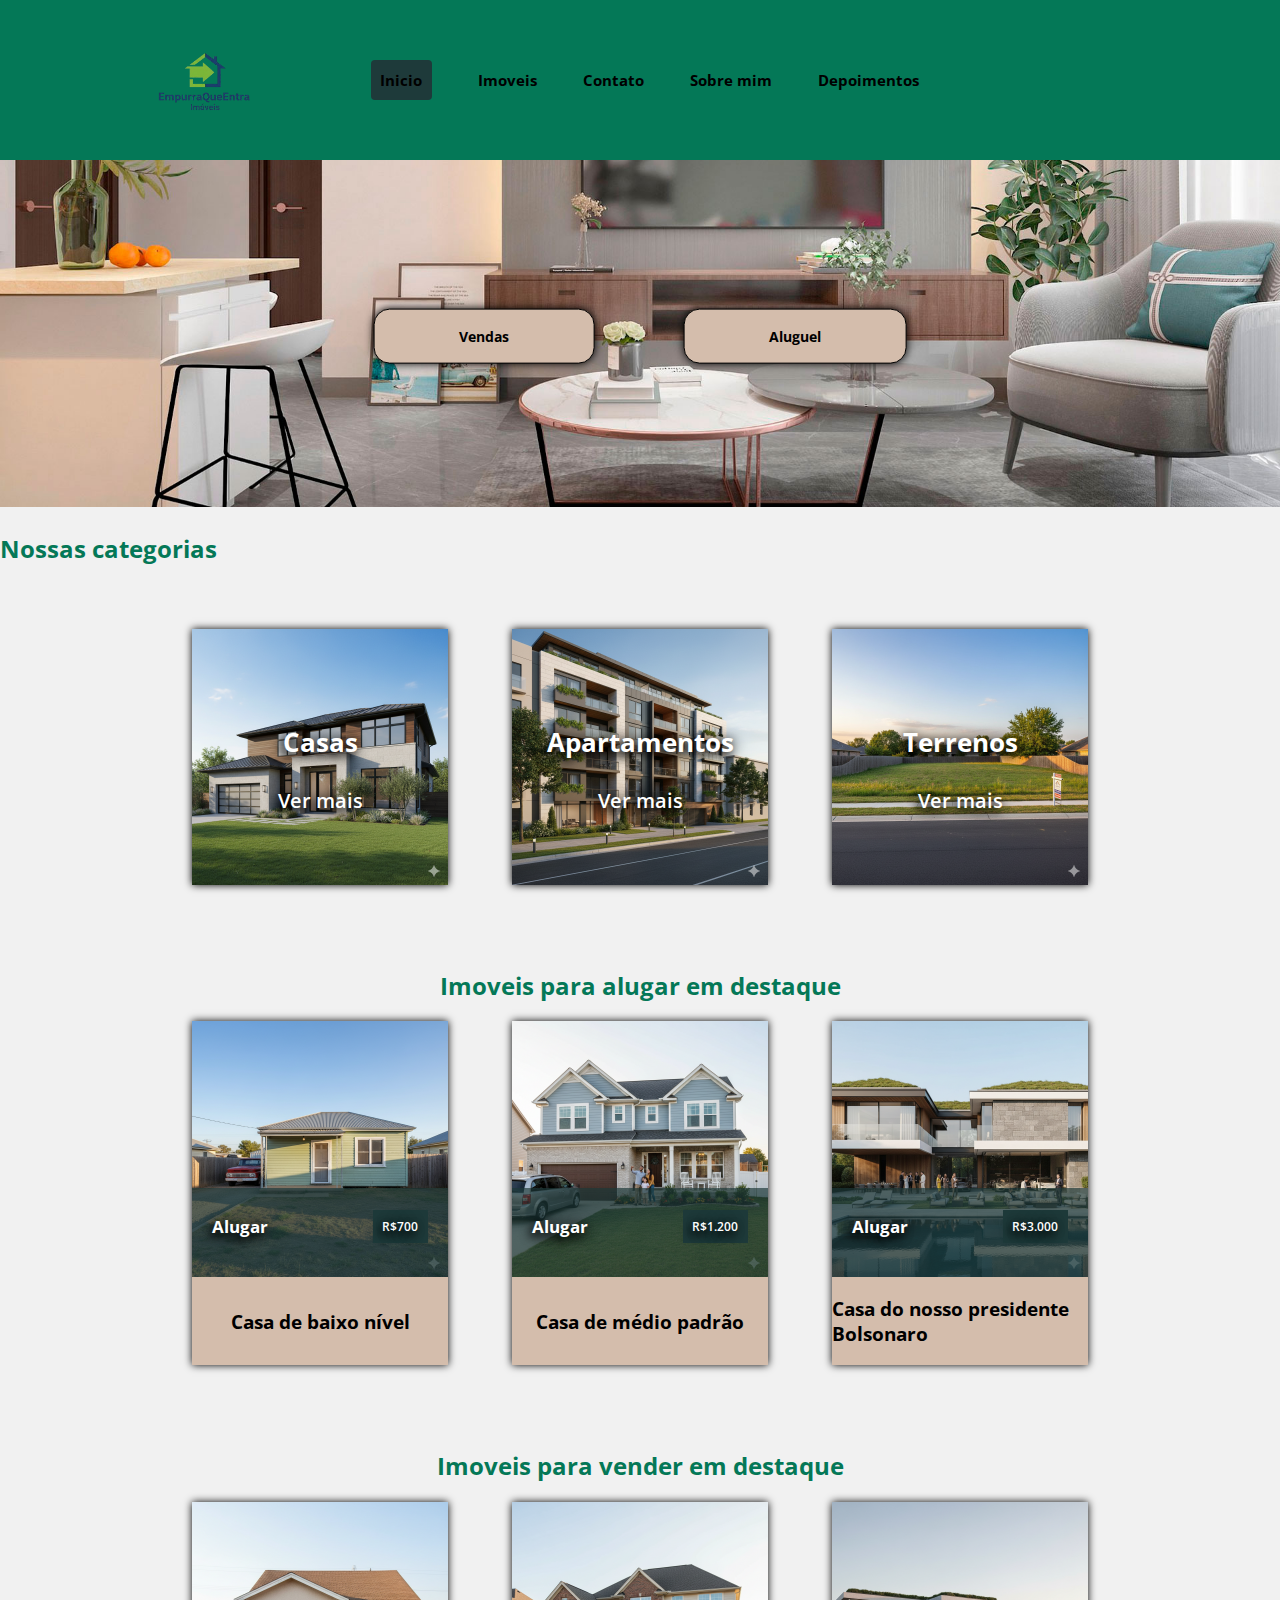
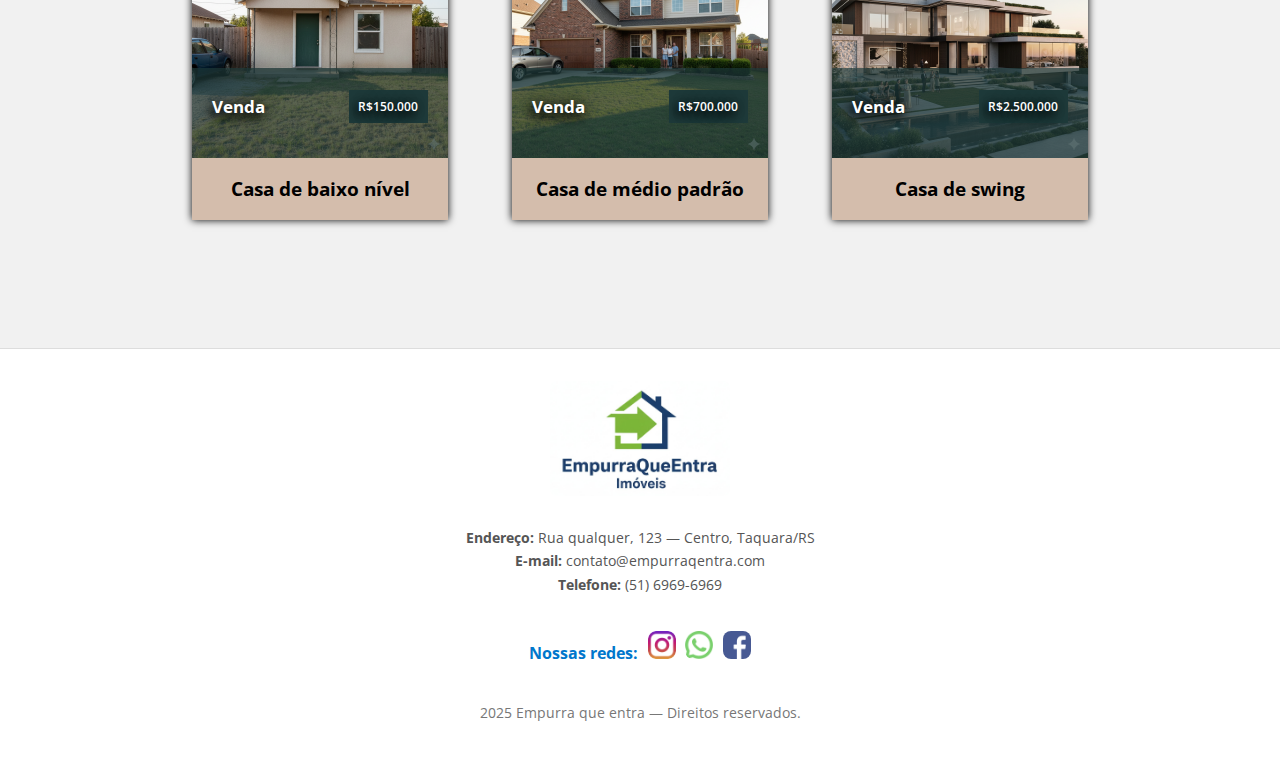
<file: index.html>
<!DOCTYPE html>
<html lang="pt-br">

<head>
    <meta charset="UTF-8">
    <meta name="viewport" content="width=device-width, initial-scale=1.0">
    <link rel="stylesheet" href="styles/index.css">
    <link rel="preconnect" href="https://fonts.googleapis.com">
    <link rel="preconnect" href="https://fonts.gstatic.com" crossorigin>
    <link href="https://fonts.googleapis.com/css2?family=Open+Sans:ital,wght@0,300..800;1,300..800&display=swap"
        rel="stylesheet">
    <title>Inicio</title>
</head>

<body>
    <header>
        <img src="assets/logo.png" alt="logo da imobiliaria">
         <input type="checkbox" id="menu_toggle">
        <label for="menu_toggle" class="hamburguer">☰</label>
        <div class="links_header">
            <a href="index.html" id="atual">Inicio</a>
            <a href="imoveis.html">Imoveis</a>
            <a href="contato.html">Contato</a>
            <a href="sobreMim.html">Sobre mim</a>
            <a href="depoimentos.html">Depoimentos</a>
        </div>
       
    </header>

    <div>
        <div class="background_image">
            <img src="assets/foto_imobiliaria.jpg" alt="">
            <div class="image_buttons">
                <a href="imoveis.html">Vendas</a>
                <a href="imoveis.html">Aluguel</a>
            </div>
        </div>
    </div>
    <div class="cards">
        <h2 class="section_title">Nossas categorias</h2>
       
        <div class="categorias">
            <div class="cat_imovel">
                <img src="assets/Casa.png" alt="">
                <div class="cat_imovel_text">
                    <h3>Casas</h3>
                    <a href="imoveis.html">Ver mais</a>
                </div>
            </div>
            <div class="cat_imovel">
                <img src="assets/Ap.png" alt="">
                <div class="cat_imovel_text">
                    <h3>Apartamentos</h3>
                    <a href="imoveis.html">Ver mais</a>
                </div>
            </div>
            <div class="cat_imovel">
                <img src="assets/Terreno.png" alt="">
                <div class="cat_imovel_text">
                    <h3>Terrenos</h3>
                    <a href="imoveis.html">Ver mais</a>
                </div>
            </div>
        </div>
    </div>
    <div class="cards">
        <div class="categorias destaques">
            <h2 class="section_title">Imoveis para alugar em destaque</h2>
            <div class="container_cards">
                <div class="cat_imovel cat_imovel_destaque">
                    <div class="figure">
                        <a href="imoveis.html">
                            <img src="assets/CasaPobreAluguel.png" alt="">
                        </a>
                        <div class="cat_imovel_text cat_imovel_destaque_text">
                            <div class="categoria_disponibilidade">
                                <h3>Alugar</h3>
                            </div>
                            <div class="valor_imovel">
                                <p>R$700</p>
                            </div>
                        </div>
                    </div>
                    <div class="descricao">
                        <h3>Casa de baixo nível</h3>
                    </div>
                </div>
                <div class="cat_imovel cat_imovel_destaque">
                    <div class="figure">
                        <a href="imoveis.html">
                            <img src="assets/CasaMediaAluguel.png" alt="">
                        </a>
                        <div class="cat_imovel_text cat_imovel_destaque_text">
                            <div class="categoria_disponibilidade">
                                <h3>Alugar</h3>
                            </div>
                            <div class="valor_imovel">
                                <p>R$1.200</p>
                            </div>
                        </div>
                    </div>
                    <div class="descricao">
                        <h3>Casa de médio padrão</h3>
                    </div>
                </div>
                <div class="cat_imovel cat_imovel_destaque">
                    <div class="figure">
                        <a href="imoveis.html">
                            <img src="assets/CasaLuxoAluguel.png" alt="">
                        </a>
                        <div class="cat_imovel_text cat_imovel_destaque_text">
                            <div class="categoria_disponibilidade">
                                <h3>Alugar</h3>
                            </div>
                            <div class="valor_imovel">
                                <p>R$3.000</p>
                            </div>
                        </div>
                    </div>
                    <div class="descricao">
                        <h3>Casa do nosso presidente Bolsonaro</h3>
                    </div>
                </div>
            </div>
        </div>
    </div>
    <div class="cards">
        <div class="categorias destaques">
            <h2 class="section_title">Imoveis para vender em destaque</h2>
            <div class="container_cards">
                <div class="cat_imovel cat_imovel_destaque">
                    <div class="figure">
                        <a href="imoveis.html">
                            <img src="assets/CasaPobre.png" alt="">
                        </a>
                        <div class="cat_imovel_text cat_imovel_destaque_text">
                            <div class="categoria_disponibilidade">
                                <h3>Venda</h3>
                            </div>
                            <div class="valor_imovel">
                                <p>R$150.000</p>
                            </div>
                        </div>
                    </div>
                    <div class="descricao">
                        <h3>Casa de baixo nível</h3>
                    </div>
                </div>
                <div class="cat_imovel cat_imovel_destaque">
                    <div class="figure">
                        <a href="imoveis.html">
                            <img src="assets/CasaMedia.png" alt="">
                        </a>
                        <div class="cat_imovel_text cat_imovel_destaque_text">
                            <div class="categoria_disponibilidade">
                                <h3>Venda</h3>
                            </div>
                            <div class="valor_imovel">
                                <p>R$700.000</p>
                            </div>
                        </div>
                    </div>
                    <div class="descricao">
                        <h3>Casa de médio padrão</h3>
                    </div>
                </div>
                <div class="cat_imovel cat_imovel_destaque">
                    <div class="figure">
                        <a href="imoveis.html">
                            <img src="assets/CasaLuxo.png" alt="">
                        </a>
                        <div class="cat_imovel_text cat_imovel_destaque_text">
                            <div class="categoria_disponibilidade">
                                <h3>Venda</h3>
                            </div>
                            <div class="valor_imovel">
                                <p>R$2.500.000</p>
                            </div>
                        </div>
                    </div>
                    <div class="descricao">
                        <h3>Casa de swing</h3>
                    </div>
                </div>
            </div>
        </div>
    </div>
    <footer class="footer">
        <img src="assets/logo.jpeg" alt="logo">
        <ul>
            <li><strong>Endereço:</strong> Rua qualquer, 123 — Centro, Taquara/RS</li>
            <li><strong>E-mail:</strong> contato@empurraqentra.com</li>
            <li><strong>Telefone:</strong> (51) 6969-6969</li>

        </ul>
        <div class="redes-sociais-footer">
            <h3>Nossas redes:</h3>
            <a href="#" target="_blank"><img src="assets/instagram.png" alt="Instagram"></a>
            <a href="#" target="_blank"><img src="assets/zap.png" alt="WhatsApp"></a>
            <a href="#" target="_blank"><img src="assets/facebook.png" alt="Facebook"></a>
        </div>
        <p>2025 Empurra que entra — Direitos reservados.</p>
    </footer>
</body>

</html>
</file>
<file: styles/index.css>
html {
  font-family: 'Open Sans';
}

body {
  margin: 0;
  height: 100%;
  width: 100%;
  background-color: #f1f1f1;
}

.hamburguer,
input {
  display: none;
}

header {
  display: flex;
  flex-direction: row;
  background-color: #047857;
}

header img {
  width: 10%;
  margin-left: 10%;
}

.links_header {
  display: flex;
  align-items: center;
  justify-content: center;
  gap: 4em;
  margin-left: 13%;
  font-weight: 600;
  font-size: .9vw;
}

.links_header a {
  text-decoration: none;
  color: black;
  font-family: 'Open Sans';
  font-weight: 700;
}

#atual {
  background-color: #1e3a3a;
  border-radius: 4px;
  padding: .6em;
}

.background_image {
  position: relative;
}

.background_image img {
  max-width: 100%;
  z-index: 1;
  pointer-events: none;
}

.image_buttons {
  z-index: 4;
  position: absolute;
  top: 50%;
  left: 50%;
  transform: translate(-50%, -50%);
}

.image_buttons a {
  margin: 0 3em;
  text-decoration: none;
  background-color: #D4BDAC;
  padding: 1.2em 6em;
  font-weight: 700;
  font-size: 1.1vw;
  color: black;
  border-radius: 16px;
  border: solid black 1.5px;
  box-shadow: 0px 0px 8px 0px #000000;
  display: inline-block;
  transition: .2s;
}

.image_buttons a:hover {
  transform: scale(1.05);
  box-shadow: 0px 0px 25px 0px #212121;


}

.figure {
  position: relative;
}

.cards {
  animation: myAnim .6s linear 0s 1 normal none;
}

.categorias {
  display: flex;
  justify-content: center;
  margin-top: 5%;
  gap: 5%;
}

.section_title {
  color: #047857;
}

.cat_imovel {
  width: 20%;
  justify-content: center;
  position: relative;
  box-shadow: 0px 0px 8px 0px #000000;
  transition: .2s;
  display: flex;
  flex-direction: column;
}

.cat_imovel:hover {
  transform: scale(1.10);
  box-shadow: 0px 0px 25px 0px #212121;
}

.cat_imovel img {
  display: block;
  position: relative;
  width: 100%;

}

.cat_imovel_text {
  position: absolute;
  top: 50%;
  left: 50%;
  transform: translate(-50%, -50%);
  width: 100%;
  text-align: center;
  color: #ffffff;
  text-shadow: 0px 0px 14px #000000, -3px 5px 10px #000000;
  font-weight: 600;
  font-size: .9vw;
}

.cat_imovel_text h3 {
  font-size: 1.2vw;
}

.cat_imovel_text a {
  text-decoration: none;
  color: #ffffff;
}

.destaques {
  flex-direction: column;
  justify-content: center;
  align-items: center;

}

.container_cards {
  display: flex;
  justify-content: center;
  gap: 5%;

}

.cat_imovel_destaque_text {
  position: absolute;
  bottom: 0;
  left: 0;
  width: 100%;

  display: flex;
  justify-content: space-between;
  align-items: center;

  background-color: #1e3a3aad;
  padding: 0.5em 1em;
  box-sizing: border-box;


  top: auto;
  transform: none;
  gap: 0;

}

.categoria_disponibilidade {
  margin-bottom: 6%;
  width: 10%;
  text-align: center;
  font-size: .9vw;
}

.cat_imovel_destaque_text p {
  background-color: #1e3a3a;
  padding: .8em;
}

.valor_imovel {
  display: flex;
  align-self: start;
  font-size: .9vw;
}

.descricao {
  z-index: 0;
  display: flex;
  justify-content: center;
  align-items: center;
  background-color: #D4BDAC;
  flex-grow: 1;
}

.footer {
  background-color: #ffffff;
  text-align: center;
  margin-top: 10%;
  padding: 2rem 1rem;
  font-size: 0.9rem;
  color: #555;
  border-top: 1px solid #ddd;
  display: flex;
  flex-direction: column;
  align-items: center;
  gap: 1.2rem;
}

.footer img {
  width: 180px;
  border-radius: 8px;
}

.footer ul {
  list-style: none;
  padding: 0;
  margin: 0.5rem 0;
}

.footer li {
  margin: 0.3rem 0;
}

.redes-sociais-footer {
  display: flex;
  align-items: center;
  gap: 0.6rem;
}

.redes-sociais-footer h3 {
  color: #0077cc;
  font-size: 1rem;
  margin-bottom: 0.2rem;
}

.redes-sociais-footer .icones {
  display: flex;
  justify-content: center;
  gap: 1rem;
}

.redes-sociais-footer img {
  width: 28px;
  height: 28px;
  transition: transform 0.2s, opacity 0.2s;
}

.redes-sociais-footer img:hover {
  transform: scale(1.15);
  opacity: 0.85;
}

.footer p {
  margin-top: 1rem;
  font-size: 0.85rem;
  color: #777;
}

@keyframes myAnim {
  0% {
    opacity: 0;
    transform: translateX(-250px);
  }

  100% {
    opacity: 1;
    transform: translateX(0);
  }
}

@media(max-width: 1400px) {

  header img {
    width: 12%;
    margin-left: 10%;
    padding-top: 1.5em;
    padding-bottom: 1.5em;
  }

  .links_header {
    display: flex;
    align-items: center;
    justify-content: center;
    gap: 3em;
    margin-left: 7%;
    font-weight: 600;
    font-size: 1.2vw;
  }
}


@media (max-width:1280px) {
  .cat_imovel_text {
    font-size: 1.6vw;
  }

  .cat_imovel_text h3 {
    font-size: 2vw;
  }

  .cat_imovel_destaque_text h3 {
    font-size: 1.3vw;
  }
}

@media(max-width: 950px) {

  header img {
    width: 14%;
    margin-left: 9%;
    padding-top: 1.5em;
    padding-bottom: 1.5em;
  }

  .links_header {
    display: flex;
    align-items: center;
    justify-content: center;
    gap: 1.8em;
    margin-left: 3%;
    font-weight: 600;
    font-size: 1.6vw;
  }
}

@media (max-width: 1024px) {


  .image_buttons a {
    margin: 0 1em;
    padding: 1em 4em;
    /* Diminui o padding dos botões */
    font-size: 1.7vw;
  }

  .cat_imovel {
    width: 28%;
    /* Aumenta um pouco a largura dos cards para não ficarem tão pequenos */
  }

  .cat_imovel_text {
    font-size: 2vw;
    /* Mantém o texto legível */
  }

  .cat_imovel_text h3 {
    font-size: 2vw;
  }

  .valor_imovel {
    font-size: 1.5vw;
  }
}


/* --------------------------------------------------------------------------
   Para Tablets em modo Retrato (até 768px)
   - Transforma layouts de múltiplas colunas em uma única coluna.
   -------------------------------------------------------------------------- */
@media (max-width: 768px) {

  header img {
    width: 15%;
    margin-left: 5%;
    padding-top: 1.5em;
    padding-bottom: 1.5em;
  }

  .links_header {
    display: flex;
    align-items: center;
    justify-content: center;
    gap: 1.6em;
    margin-left: 3%;
    font-weight: 600;
    font-size: 2.2vw;
  }

  /* --- Seção da Imagem Principal --- */
  .background_image {
    min-height: 250px
  }

  .background_image img {
    object-fit: cover;
    height: 100%;
    position: absolute;
    top: 0;
    left: 0;
  }

  .image_buttons {
    display: flex;
    flex-direction: column;
    /* Empilha os botões verticalmente */
    gap: 1.1rem;
    /* Adiciona espaço entre eles */
    width: 70%;
    /* Garante que os botões não fiquem muito largos */
    align-items: center;
  }

  .image_buttons a {
    width: 50%;
    /* Faz os botões ocuparem a largura do container */
    padding: 2% 1%;
    /* Ajusta o padding para o novo layout */
    font-size: 2.3vw;
    margin: 0;
    /* Remove as margens laterais */
    text-align: center;
    /* Centraliza o texto */

  }

  /* --- Seção de Cards (Categorias e Destaques) --- */
  .categorias,
  .container_cards {
    flex-direction: column;
    /* Empilha os cards verticalmente */
    align-items: center;
    /* Centraliza os cards empilhados */
    gap: 2.5rem;
    /* Adiciona um espaço vertical entre os cards */
  }

  .cat_imovel {
    width: 80%;
    /* Os cards agora ocupam mais espaço na tela */
    max-width: 400px;
    /* Limita a largura máxima para não ficar exagerado */
  }

  .cat_imovel:hover {
    transform: scale(1.05);
    /* Diminui um pouco o efeito de hover */
  }

  .cat_imovel_text {
    font-size: 2.5vw;
    /* Aumenta a fonte para telas menores */
  }

  .cat_imovel_text h3 {
    font-size: 4vw;
  }

  .destaques h1 {
    margin-bottom: 1rem;
    /* Adiciona um respiro abaixo do título */
    font-size: 1.8rem;
  }

  /* Ajuste específico para o texto do card de destaque */
  .cat_imovel_destaque_text {
    position: absolute;
    bottom: 0;
    /* Posiciona na base da imagem */
    top: auto;
    /* Reseta o 'top' */
    left: 0;
    right: 0;
    transform: none;
    /* Reseta a transformação */
    width: 100%;
    flex-direction: row;
    justify-content: space-between;
    /* Distribui o espaço entre os itens */
    align-items: center;
    gap: 0;
    /* Reseta o gap */
    padding: 0.5em;
    box-sizing: border-box;
    /* Garante que o padding não quebre o layout */
  }

  .categoria_disponibilidade {
    margin: 0;
    width: auto;
  }

  .cat_imovel_destaque_text p {
    padding: 0.5em;
    font-size: 0.9rem;
  }
}

@media (max-width: 669px) {

  header img {
    width: 19%;
    margin-left: 2.5%;
    padding-top: 1.5em;
    padding-bottom: 1.5em;
  }

  .links_header {
    display: flex;
    align-items: center;
    justify-content: center;
    gap: 1.3em;
    margin-left: 3%;
    font-weight: 600;
    font-size: 2.2vw;
  }
}

@media (max-width: 570px) {
  header img {
    width: 21%;
    margin-left: 2.5%;
    padding-top: 1.5em;
    padding-bottom: 1.5em;
  }

  .links_header {
    display: flex;
    align-items: center;
    justify-content: center;
    gap: 1.3em;
    margin-left: 3.2%;
    font-weight: 600;
    font-size: 2.4vw;
  }
}


/* --------------------------------------------------------------------------
   Para Celulares (até 480px)
   - Refina o layout para telas pequenas, ajustando fontes e espaçamentos.
   -------------------------------------------------------------------------- */

@media (max-width: 480px) {
  header {
    z-index: 3;
  }

  .hamburguer {
    display: block;
    font-size: 9vw;
    margin: auto;
    margin-right: 10%;
    padding: 0 2%;
    z-index: 3;
  }

  header img {
    width: 40%;
    margin-left: 2%;
    padding-top: 1.5em;
    padding-bottom: 1.5em;
    z-index: 3;
  }

  .links_header {
    opacity: 0;
    visibility: hidden;
    transform: scaleY(0);
    transform-origin: top center;
    transition: all 0.3s ease-out;
    flex-direction: column;
    background-color: #047857;
    position: absolute;
    margin-top: 35%;
    top: 0;
    right: 0;
    width: 100%;
    padding: 3% 0;
    z-index: 999;
    font-size: 3.5vw;
    
  }

  #menu_toggle:checked~.hamburguer {
    padding: 0 2%;
    background-color: #1e3a3a;
  }

  #menu_toggle:checked~.links_header {
    opacity: 1;
    visibility: visible;
    transform: scaleY(1);
  }

  .background_image {
    min-height: 250px;
    /* Garante uma altura mínima para a imagem de fundo */
  }

  .background_image img {
    /* Em telas muito pequenas, a imagem pode ser tratada como um background real */
    object-fit: cover;
    height: 100%;
    position: absolute;
    top: 0;
    left: 0;
  }

  .image_buttons a {
    padding: 0.8em 0;
    font-size: 1em;
  }

  .cat_imovel {
    width: 90%;
    /* Ocupa quase toda a largura da tela */
  }

  .cat_imovel_text {
    font-size: 4vw;
  }

  .cat_imovel_text h3 {
    font-size: 6vw;
  }

  .destaques h1 {
    font-size: 1.5rem;
    /* Diminui ainda mais o título */
    text-align: center;
  }

  /* --- Footer --- */
  .footer {
    padding: 1.5rem;
  }

  .footer ul {
    text-align: center;
    /* Centraliza o texto da lista */
  }

  .redes-sociais-footer {
    flex-direction: column;
    /* Empilha o texto e os ícones */
    gap: 0.8rem;
  }
}
</file>
